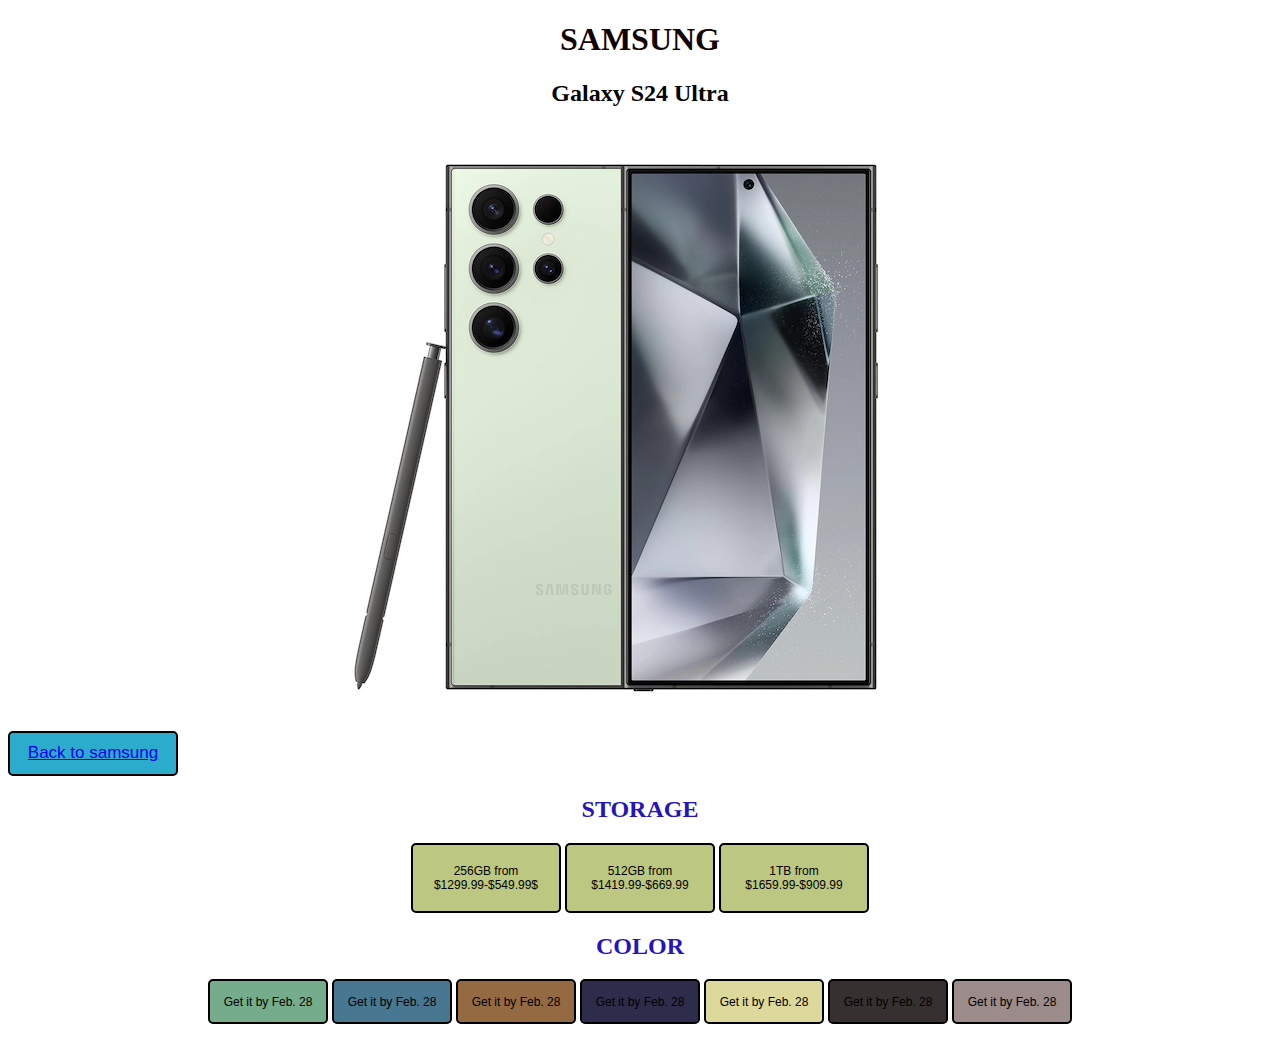
<file: index.html>
<!DOCTYPE html>
<html>
    <title>Samsung</title>
    <link rel="icon" type="image/x-icon" href="slogo.png">
    <link rel="stylesheet" href="samsung.css">
<body>
<center><h1 style="color:rgb(19, 2, 2);"> SAMSUNG</h1></center>
<b>
<center><h2 style="color: rgb(0, 0, 0);"> Galaxy S24 Ultra</h2></center>
<center><img src="SMS24.webp" alt="Galaxy S24 Ultra"></center>
<button class="bck"><a href="https://www.samsung.com/us/">Back to samsung</a></button>
<br>
<center><h2 style="color: rgb(36, 20, 187);"> STORAGE</h2>
<button class="strg">256GB
from $1299.99-$549.99$</button>
<button class="strg">512GB
from $1419.99-$669.99</button>
<button class="strg">1TB
from $1659.99-$909.99</button>

<h2 style="color: rgb(36, 20, 187);"> COLOR</h2>
<button class="CLR1">Get it by Feb. 28</button>
<button class="CLR2">Get it by Feb. 28</button>
<button class="CLR3">Get it by Feb. 28</button>
<button class="CLR4">Get it by Feb. 28</button>
<button class="CLR5">Get it by Feb. 28</button>
<button class="CLR6">Get it by Feb. 28</button>
<button class="CLR7">Get it by Feb. 28</button>
</center>
<br>

</body>
</html>
</file>
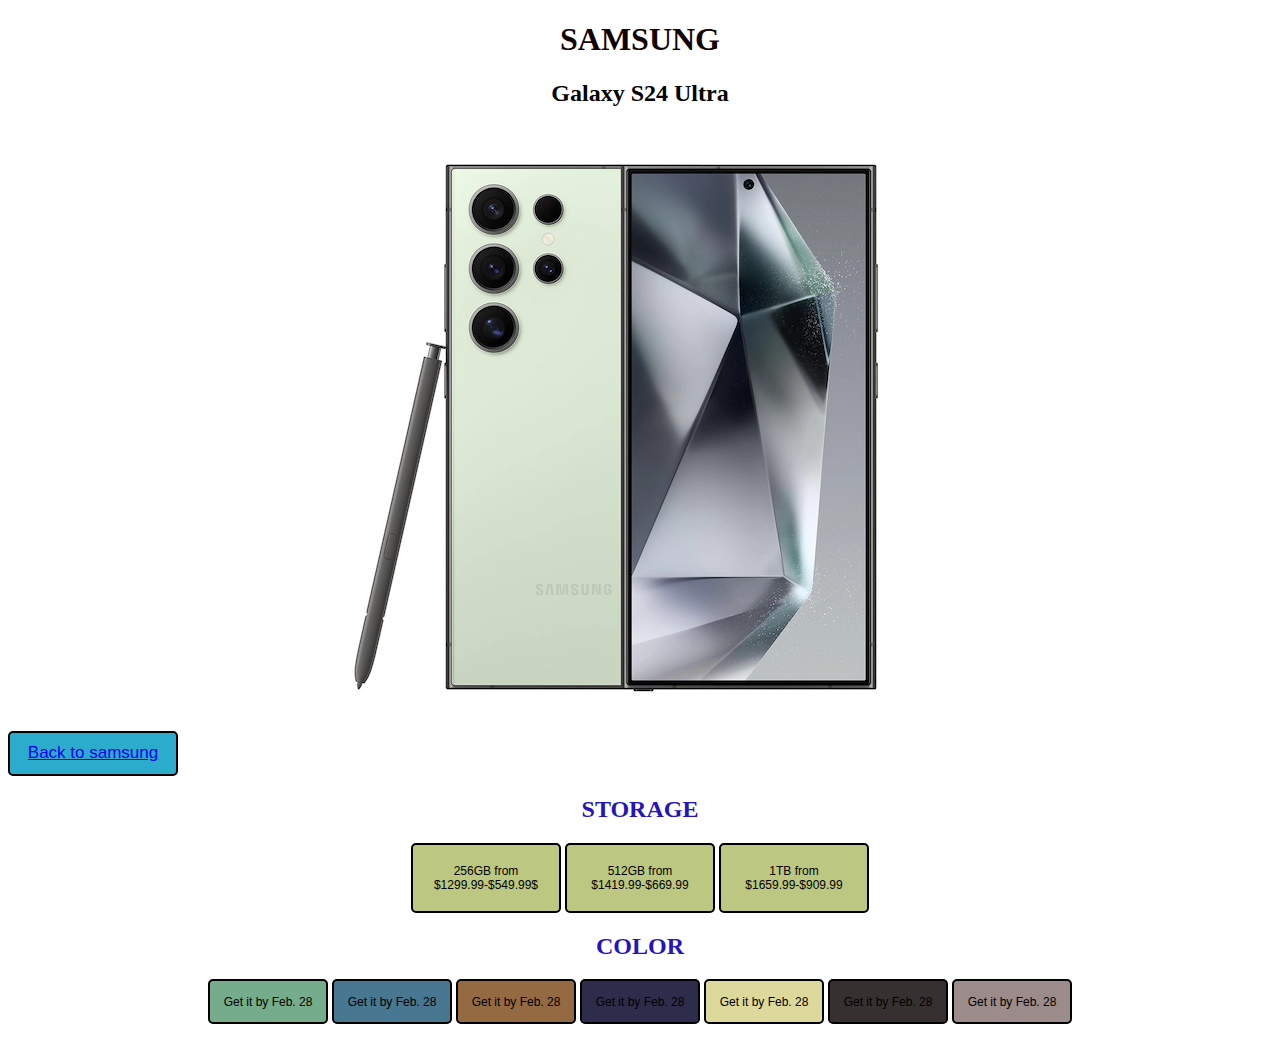
<file: samsungs24.html>
<!DOCTYPE html>
<html>
    <title>Samsung</title>
    <link rel="icon" type="image/x-icon" href="slogo.png">
    <link rel="stylesheet" href="samsung.css">
<body>
<center><h1 style="color:rgb(19, 2, 2);"> SAMSUNG</h1></center>
<b>
<center><h2 style="color: rgb(0, 0, 0);"> Galaxy S24 Ultra</h2></center>
<center><img src="SMS24.webp" alt="Galaxy S24 Ultra"></center>
<button class="bck"><a href="https://www.samsung.com/us/">Back to samsung</a></button>
<br>
<center><h2 style="color: rgb(36, 20, 187);"> STORAGE</h2>
<button class="strg">256GB
from $1299.99-$549.99$</button>
<button class="strg">512GB
from $1419.99-$669.99</button>
<button class="strg">1TB
from $1659.99-$909.99</button>

<h2 style="color: rgb(36, 20, 187);"> COLOR</h2>
<button class="CLR1">Get it by Feb. 28</button>
<button class="CLR2">Get it by Feb. 28</button>
<button class="CLR3">Get it by Feb. 28</button>
<button class="CLR4">Get it by Feb. 28</button>
<button class="CLR5">Get it by Feb. 28</button>
<button class="CLR6">Get it by Feb. 28</button>
<button class="CLR7">Get it by Feb. 28</button>
</center>
<br>

</body>
</html>
</file>
<file: samsung.css>
.strg {

    background-color: rgb(188, 199, 129);
    color: rgb(0, 0, 0);
    border-color:rgb(4, 61, 42)
    border width:2px;
    border-style: solid;
    height: 70px;
    width: 150px;
    border-radius: 5px;
    font-size: 12px;
    cursor: pointer;}
    
    .strg:hover{opacity: 0.8;}
    
    .strg:active{background-color: rgb(6, 54, 54);}

.CLR1 {

        background-color: rgb(117, 172, 140);
        color: rgb(0, 0, 0);
        border-color:rgb(4, 61, 42)
        border width:2px;
        border-style: solid;
        height: 45px;
        width: 120px;
        border-radius: 5px;
        font-size: 12px;
        cursor: pointer;}
        
        .CLR1:hover{
            opacity: 0.8;}
        
        .CLR1:active{background-color: rgb(6, 54, 54);}

.CLR2 {

            background-color: rgb(72, 119, 146);
            color: rgb(0, 0, 0);
            border-color:rgb(4, 61, 42)
            border width:2px;
            border-style: solid;
            height: 45px;
            width: 120px;
            border-radius: 5px;
            font-size: 12px;
            cursor: pointer;}
            
            .CLR2:hover{
                opacity: 0.8;}
            
            .CLR2:active{background-color: rgb(6, 54, 54);}
.CLR3 {

                background-color: rgb(148, 106, 67);
                color: rgb(0, 0, 0);
                border-color:rgb(4, 61, 42)
                border width:2px;
                border-style: solid;
                height: 45px;
                width: 120px;
                border-radius: 5px;
                font-size: 12px;
                cursor: pointer;}
                
                .CLR3:hover{
                    opacity: 0.8;}
                
                .CLR3:active{background-color: rgb(6, 54, 54);}
.CLR4 {

                    background-color: rgb(46, 44, 75);
                    color: rgb(0, 0, 0);
                    border-color:rgb(4, 61, 42)
                    border width:2px;
                    border-style: solid;
                    height: 45px;
                    width: 120px;
                    border-radius: 5px;
                    font-size: 12px;
                    cursor: pointer;}
                    
                    .CLR4:hover{
                        opacity: 0.8;}
                    
                    .CLR4:active{background-color: rgb(6, 54, 54);}
.CLR5 {

                        background-color: rgb(221, 217, 157);
                        color: rgb(0, 0, 0);
                        border-color:rgb(4, 61, 42)
                        border width:2px;
                        border-style: solid;
                        height: 45px;
                        width: 120px;
                        border-radius: 5px;
                        font-size: 12px;
                        cursor: pointer;}
                        
                        .CLR5:hover{
                            opacity: 0.8;}
                        
                        .CLR5:active{background-color: rgb(6, 54, 54);}
.CLR6 {

                            background-color: rgb(54, 48, 48);
                            color: rgb(0, 0, 0);
                            border-color:rgb(4, 61, 42)
                            border width:2px;
                            border-style: solid;
                            height: 45px;
                            width: 120px;
                            border-radius: 5px;
                            font-size: 12px;
                            cursor: pointer;}
                            
                            .CLR6:hover{
                                opacity: 0.8;}
                            
                            .CLR6:active{background-color: rgb(6, 54, 54);}
.CLR7 {

                                background-color: rgb(155, 139, 139);
                                color: rgb(0, 0, 0);
                                border-color:rgb(4, 61, 42)
                                border width:2px;
                                border-style: solid;
                                height: 45px;
                                width: 120px;
                                border-radius: 5px;
                                font-size: 12px;
                                cursor: pointer;}
                                
                                .CLR7:hover{
                                    opacity: 0.8;}
                                
                                .CLR7:active{background-color: rgb(6, 54, 54);}
.bck{
                                    background-color: rgb(43, 172, 204);color: rgb(0, 0, 0);
                                    border-color:rgb(0, 0, 0)
                                    border width:5px;
                                    border-style: solid;
                                    height: 45px;
                                    width: 170px;
                                    border-radius: 5px;
                                    font-size: 17px;
                                    cursor: pointer;}
                                    
                                    .CLR7:hover{
                                        opacity: 0.8;}
                                    
                                    .CLR7:active{background-color: rgb(6, 54, 54);}}
</file>
